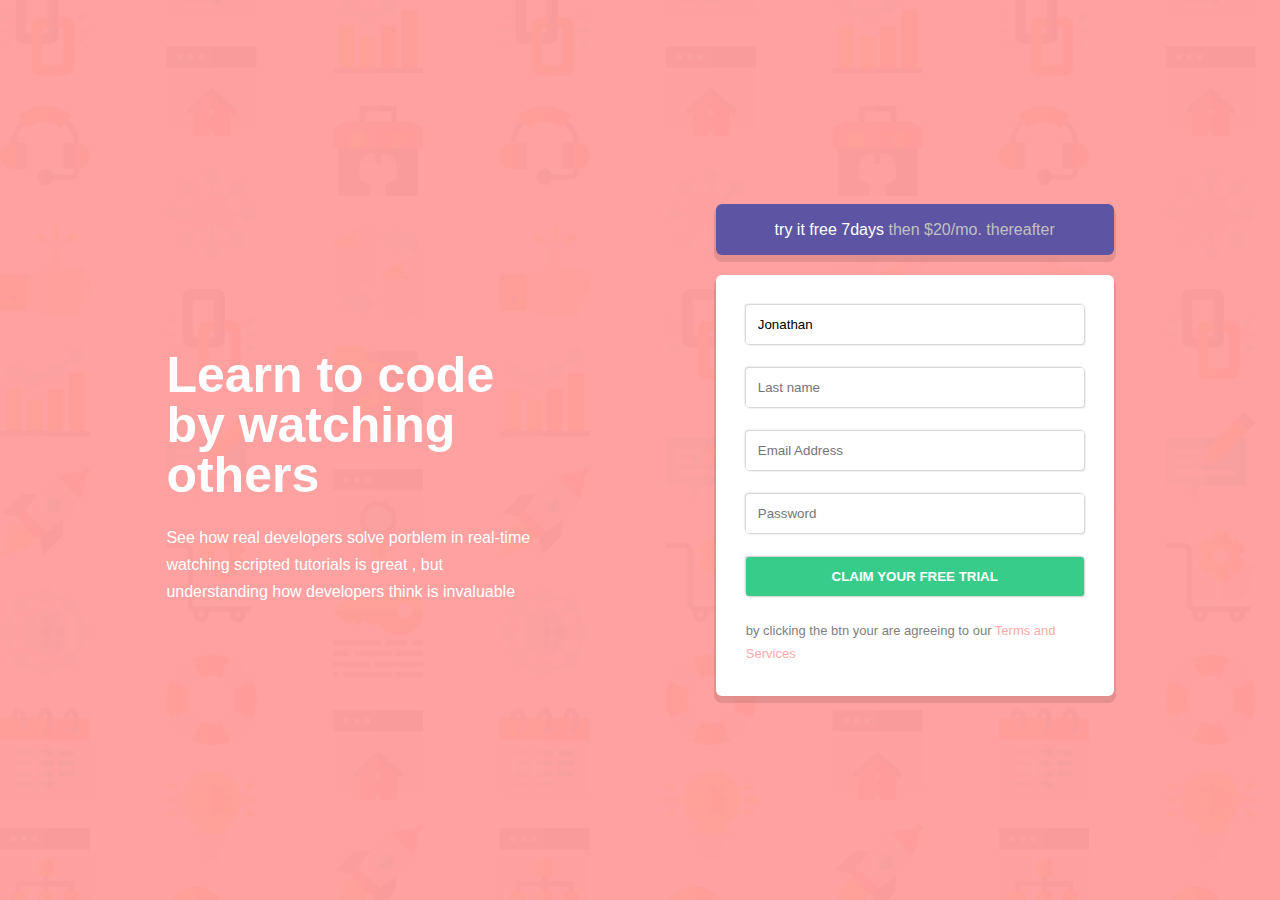
<file: block-BHaaci/index.html>
<!DOCTYPE html>
<html lang="en">
<head>
    <meta charset="UTF-8">
    <meta http-equiv="X-UA-Compatible" content="IE=edge">
    <meta name="viewport" content="width=device-width, initial-scale=1.0">
    <title>Form webpages</title>

    <!-- External css starts here -->
    <link rel="stylesheet" href="assets/stylesheets/style.css">
</head>
<body>
    <section  id="form-container">
        <div class="trial-page-container">
            <div class="trial-content">
                <h1>Learn to code by watching others</h1>
                <p>
                    See how real developers  solve  porblem in real-time 
                    watching scripted tutorials is great , but  understanding how developers think is invaluable
                </p>
            </div>
            <div class="trial-form-container">
                <div class="free-trial">
                    <a href="#">try it free 7days <span>then $20/mo. thereafter</span></a>
                </div>
                <div class="trial-form">
                    <form action="#">
                        <fieldset>
                            <input type="text" name="Firstname" id="firstname" placeholder="First-name" value="Jonathan">
                            <input type="text" name="Lastname" id="lastname" placeholder="Last name">
                            <input type="email" name="emailid" id=" email" placeholder="Email Address">
                            <input type="password" name="pswd" id="pass" placeholder="Password">
                            <input type="submit"class="form-btn" value="CLAIM YOUR FREE TRIAL">
                        </fieldset>
                        <div class="form-terms-condition">
                            <a href="#">by clicking the btn your are agreeing to our <span>Terms  and Services</span></a>
                        </div>
                        
                    </form>
                </div>
            </div>
        </div>
    </section>
</body>
</html>
</file>
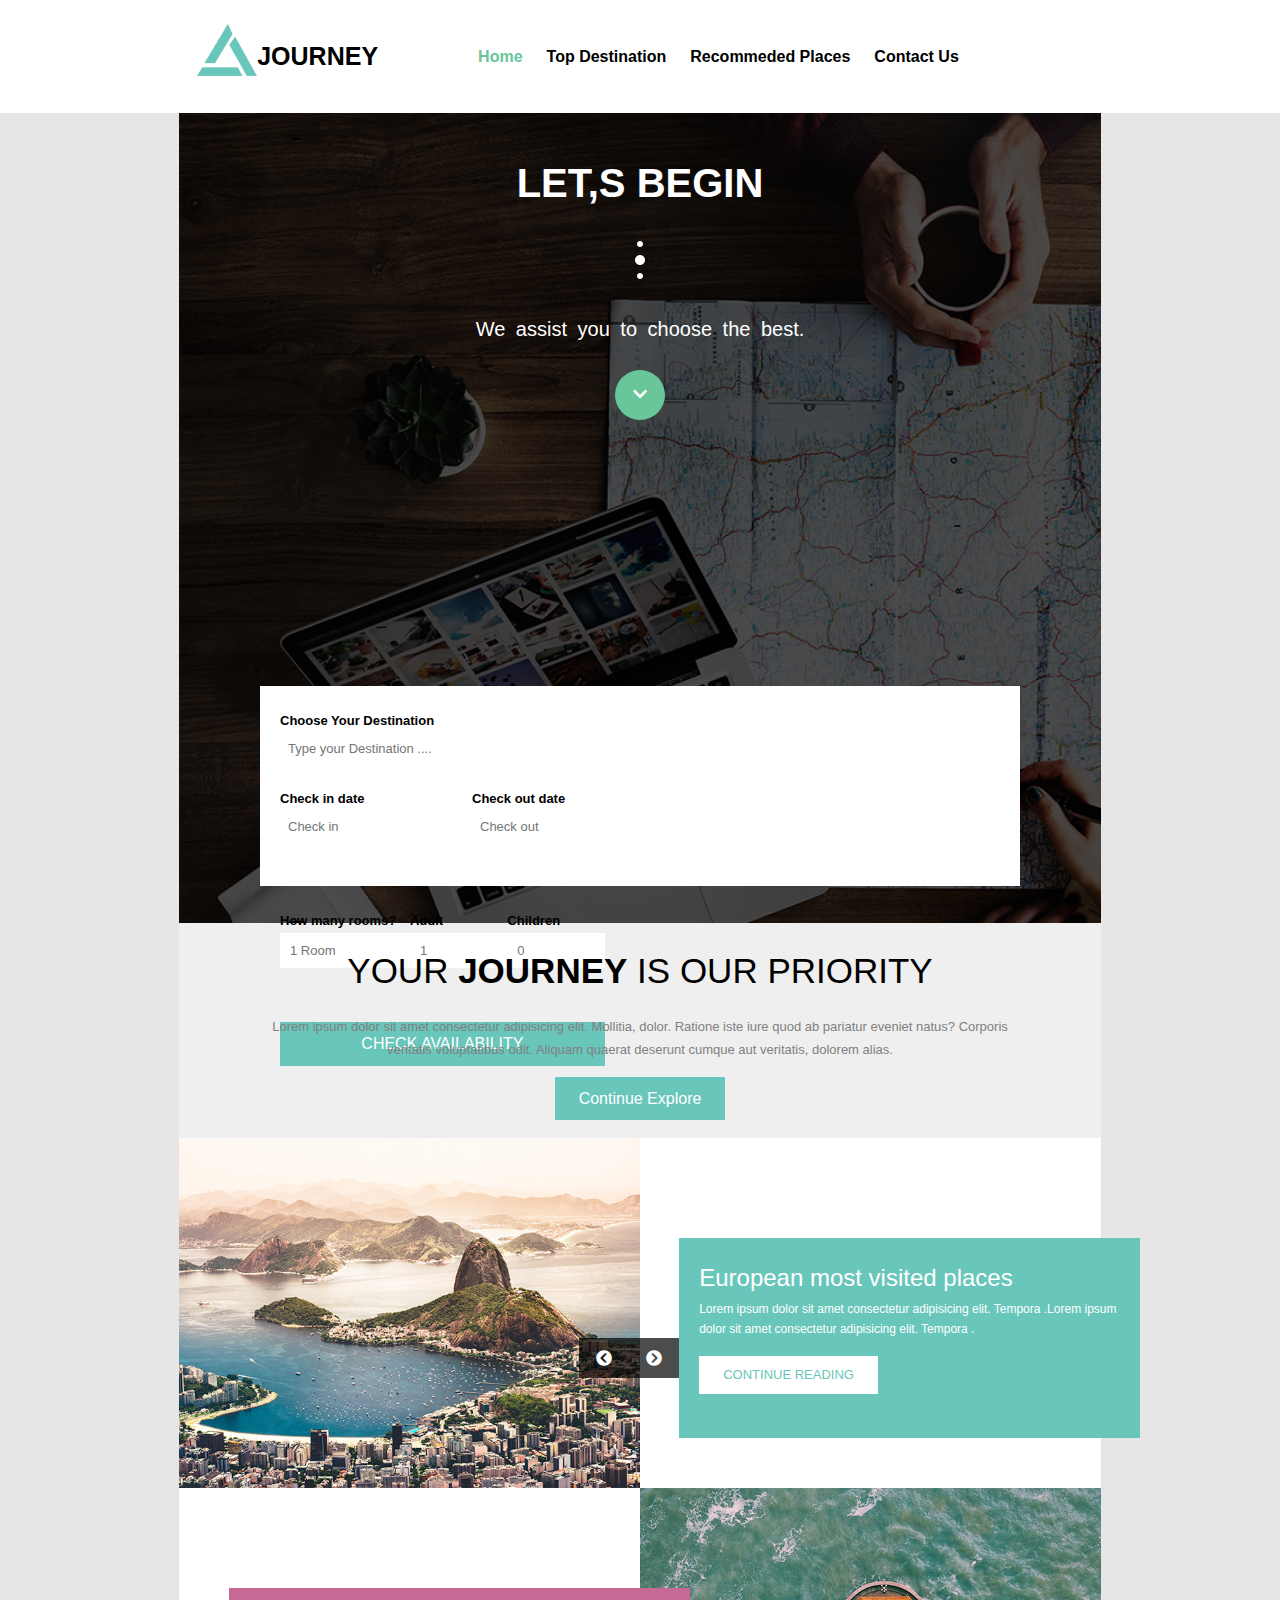
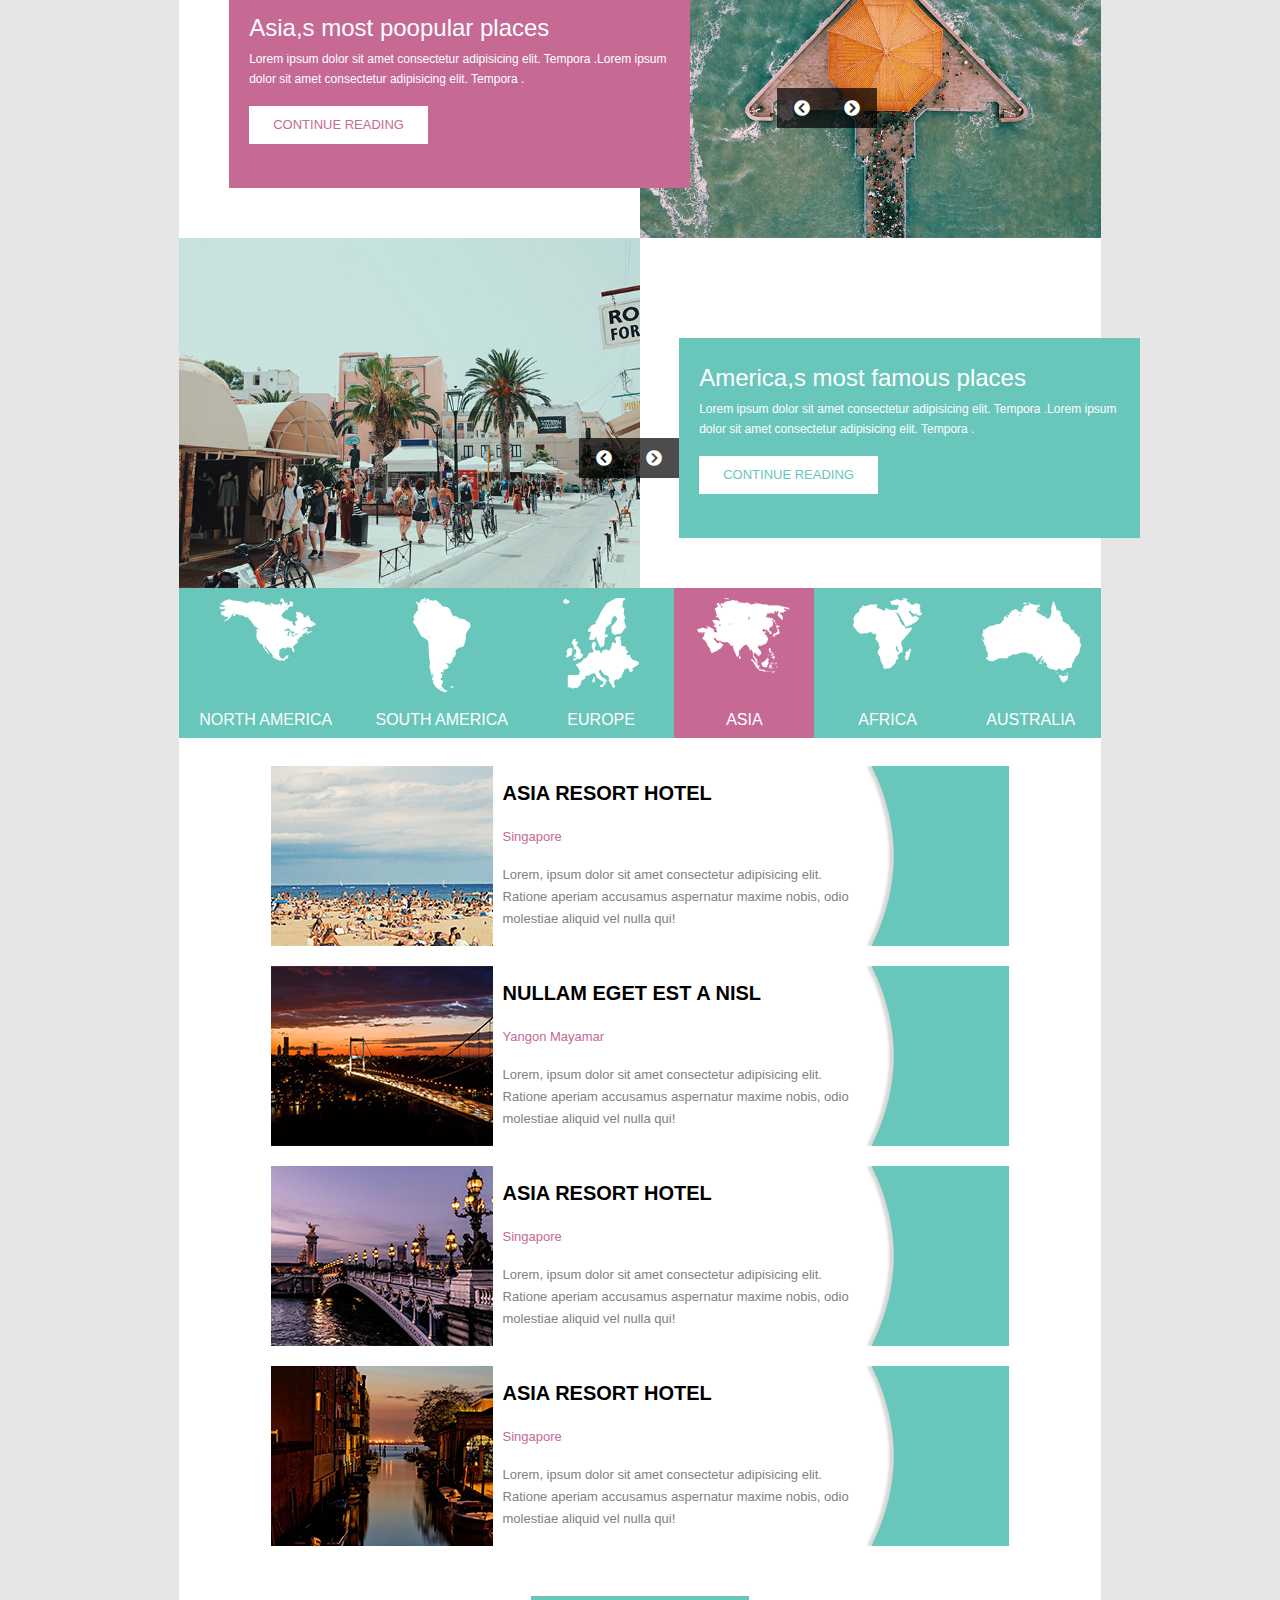
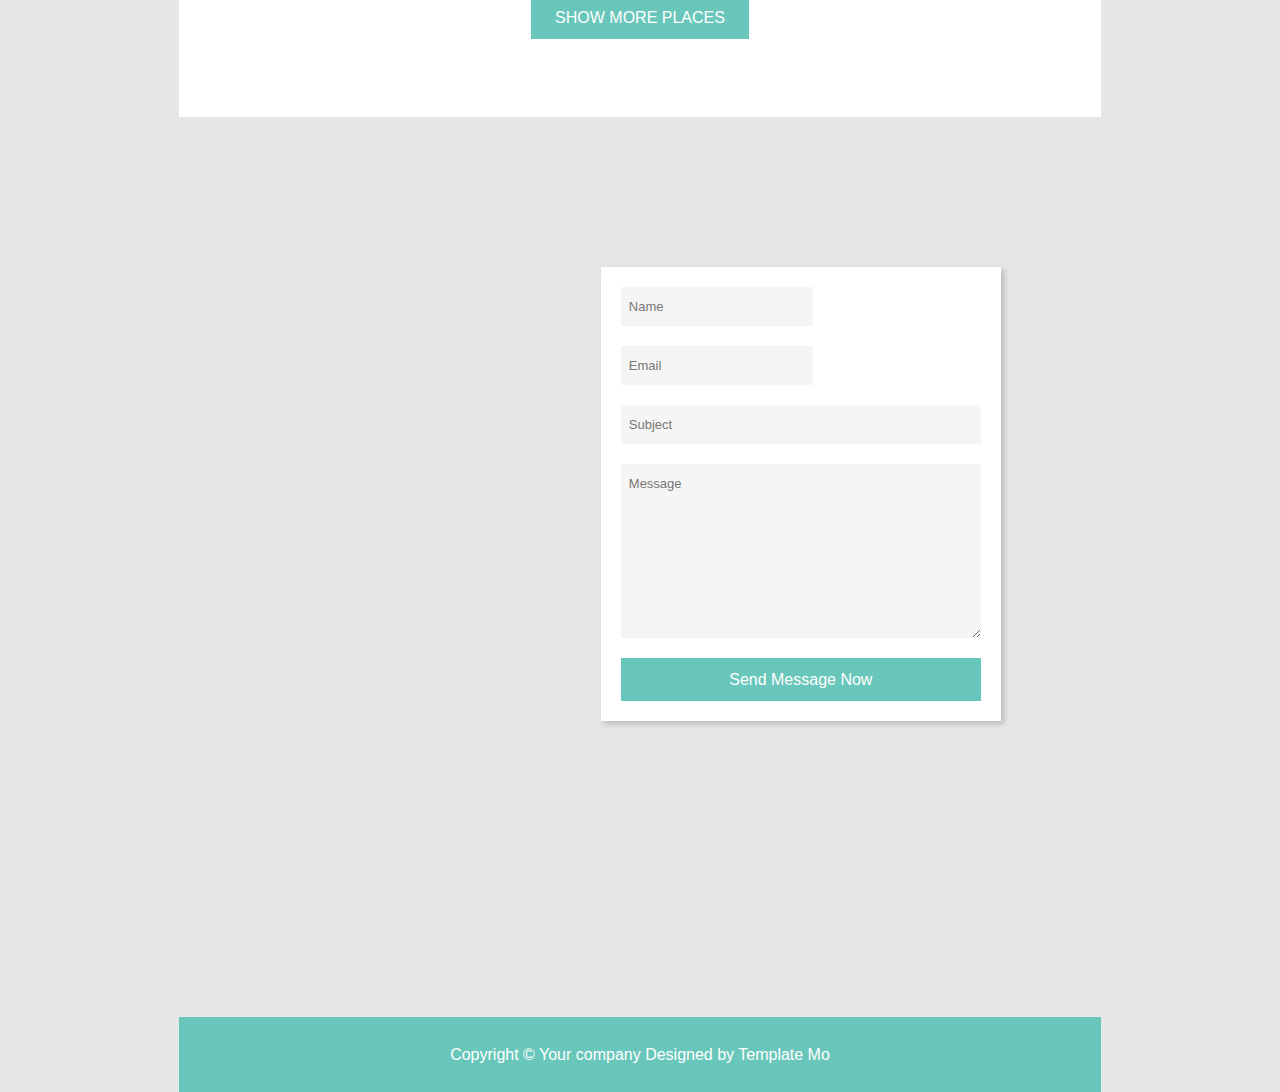
<file: block-BHaacj/index.html>
<!DOCTYPE html>
<html lang="en">
<head>
    <meta charset="UTF-8">
    <meta http-equiv="X-UA-Compatible" content="IE=edge">
    <meta name="viewport" content="width=device-width, initial-scale=1.0">
    <title>Document</title>
    <link rel="stylesheet" href="assets/stylesheets/style.css">

    <!-- Custom link for the font awesome  -->
    <link href="https://cdnjs.cloudflare.com/ajax/libs/font-awesome/5.13.0/css/all.min.css" rel="stylesheet">
</head>
<body>
    <header id="navigation-bar">
        <nav class="middel">
            <div class="logo middel">
                <a href="#"><img src="assets/logo.png" alt="Website logo"></a>
                <a href="#">JOURNEY</a>
            </div>
            <ul class="flex">
                <li><a href="#home" class="active-webpage">Home</a></li>
                <li><a href="#Top-destination">Top Destination</a></li>
                <li><a href="#paid-articles">Recommeded Places</a></li>
                <li><a href="#contact-section">Contact Us</a></li>
            </ul>
        </nav>
    </header>
    <main>
    <section id="home">
        <div class="home-container column">
            <div class="welcome-text column">
                <h1>LET,S BEGIN</h1>
                <div class="dots-container">
                    <img src="assets/dots-3.png" alt="">
                </div>
                <h2>We assist  you to choose the best.</h2>
                <div class="welcome-btn-container">
                    <div class="welcome-btn m middel">
                        <a href="#"><i class="fas fa-chevron-down"></i></a>
                    </div>
                </div>
            </div>
            <form class="book-destination flex">
                <fieldset class="trip-detail">
                    <label for="Destination">Choose Your Destination</label>
                    <input type="text" id="Destination "  class="inputbox" placeholder="Type your Destination ....">
                    <div class="trip-dates">
                        <div class="form-col-1">
                            <label for="checkindate">Check in date</label>
                            <input type="text" id="checkindate"  class="inputbox" placeholder="Check in">
                        </div>
                        <div class="form-col-2">
                            <label for="checkoutdate">Check out date</label>
                            <input type="text" id="checkoutdate "  class="inputbox" placeholder="Check out">
                        </div>
                    </div>
                </fieldset>
                <fieldset class="trip-checkout column">
                    <div class="user-detail flex">
                        <div class="user-detail-1">
                            <label for="Rooms">How many rooms?</label>
                            <input type="number" id="Rooms"  min="1" max="5" class="inputbox" placeholder="1 Room">
                        </div>
                        <div class="user-detail-2">
                            <label for="adult">Adult</label>
                            <input type="number" id="adult"  min="1" max="5" class="inputbox" placeholder="1 ">
                        </div>
                        <div class="user-detail-3">
                            <label for="Rooms">Children</label>
                            <input type="number" id="Children"  min="1" max="5" class="inputbox" placeholder="0">
                        </div>
                    </div>
                    <div class="checkout-btn">
                        <a href="#" class="btn">CHECK AVAILABILITY</a>
                    </div>
                </fieldset>
            </form>
        </div>
    </section>

    <!-- home section ends here  -->
    <!-- Explore text section  starts here  -->
    <section id="Explore-text-container" class="middel">
        <div class="Explore-text ">
            <h2 class="explore-heading">
                YOUR <span>JOURNEY</span> IS OUR PRIORITY
            </h2>
            <p>
                Lorem ipsum dolor sit amet consectetur adipisicing elit. Mollitia, dolor. Ratione iste iure quod ab pariatur eveniet natus? Corporis veritatis voluptatibus odit. Aliquam quaerat deserunt cumque aut veritatis, dolorem alias. 
            </p>
            <div class="btn-container">
                <a href="#" class="btn">Continue Explore</a>
            </div>
        </div>
    </section>
     <!-- explore  text section  ends here  -->

     <section id="Top-destination">
         <div class="destination-container">
             <div class="destination-image">
                 <img src="assets/tm-img-01.jpg" alt="">
             </div>
             <div class="carousel-container flex">
                 <div class="carousel-left carousel middel">
                    <i class="fas fa-chevron-circle-left"></i>
                 </div>
                 <div class="carousel-left carousel middel">
                    <i class="fas fa-chevron-circle-right"></i>
                 </div>
                 
             </div>
             <div class="destination-content">
                 <h2 class="sub-heading">
                     European most visited places
                 </h2>
                 <p>
                     Lorem ipsum dolor sit amet consectetur adipisicing elit. Tempora .Lorem ipsum dolor sit amet consectetur adipisicing elit. Tempora .
                 </p>
                 <a href="#" class="btn">CONTINUE READING</a>
             </div>
         </div>


         <div class="destination-container flex even-destination">
             <div class="blank-div">

             </div>
            <div class="destination-image">
                <img src="assets/tm-img-02.jpg" alt="">
            </div>
            <div class="carousel-container flex right-side-carousel">
                <div class="carousel-left carousel middel">
                   <i class="fas fa-chevron-circle-left"></i>
                </div>
                <div class="carousel-left carousel middel">
                   <i class="fas fa-chevron-circle-right"></i>
                </div>
                
            </div>
            <div class="destination-content right-side-content">
                <h2 class="sub-heading">
                    Asia,s most poopular places
                </h2>
                <p>
                    Lorem ipsum dolor sit amet consectetur adipisicing elit. Tempora .Lorem ipsum dolor sit amet consectetur adipisicing elit. Tempora .
                </p>
                <a href="#" class="btn">CONTINUE READING</a>
            </div>
        </div>


        <div class="destination-container">
            <div class="destination-image">
                <img src="assets/tm-img-03.jpg" alt="">
            </div>
            <div class="carousel-container flex">
                <div class="carousel-left carousel middel">
                   <i class="fas fa-chevron-circle-left"></i>
                </div>
                <div class="carousel-left carousel middel">
                   <i class="fas fa-chevron-circle-right"></i>
                </div>
                
            </div>
            <div class="destination-content">
                <h2 class="sub-heading">
                    America,s most famous  places
                </h2>
                <p>
                    Lorem ipsum dolor sit amet consectetur adipisicing elit. Tempora .Lorem ipsum dolor sit amet consectetur adipisicing elit. Tempora .
                </p>
                <a href="#" class="btn">CONTINUE READING</a>
            </div>
        </div>
     </section>
<!-- continent section starts here -->
     <section id="continents-section" class="flex">
         <div class="continent-container">
             <img src="assets/north-america.png" alt="">
            <h5 class="continent-name">NORTH AMERICA</h5>
         </div>
         <div class="continent-container">
            <img src="assets/south-america.png" alt="">
           <h5 class="continent-name"> SOUTH AMERICA</h5>
        </div>
        <div class="continent-container">
            <img src="assets/europe.png" alt="">
           <h5 class="continent-name">EUROPE</h5>
        </div>
        <div class="continent-container asia">
            <img src="assets/asia.png" alt="">
           <h5 class="continent-name">ASIA</h5>
        </div>
        <div class="continent-container">
            <img src="assets/africa.png" alt="">
           <h5 class="continent-name">AFRICA</h5>
        </div>
        <div class="continent-container">
            <img src="assets/australia.png" alt="">
           <h5 class="continent-name">AUSTRALIA</h5>
        </div>
        <div class="continent-container">
            <img src="assets/antartica.png" alt="">
           <h5 class="continent-name">ANTRACTICA</h5>
        </div>

     </section>
<!-- continent section ends here  -->

<!-- paid article section starts here  -->
   <section id="paid-articles">
       <div class="paid-article-container">
           <article class="flex">
               <div class="article-image">
                   <img src="assets/tm-img-06.jpg" alt="">
               </div>
               <div class="article-content">
                   <h2 class="article-title">
                       ASIA RESORT HOTEL
                   </h2>
                   <a href="#" class="article-category">Singapore</a>
                   <p>
                       Lorem, ipsum dolor sit amet consectetur adipisicing elit. Ratione aperiam accusamus aspernatur maxime nobis, odio molestiae aliquid vel nulla qui!
                   </p>
               </div>
               <div class="article-btn middel">
                   <div class="btn-curve ">
                       <img src="assets/button-curve.png" alt="">
                   </div>
                   <div class="btn-text">
                       <h5>$440</h5>
                       <a href="#">CONTINUE READING</a>
                   </div>
               </div>
           </article>

           <article class="flex">
            <div class="article-image">
                <img src="assets/tm-img-07.jpg" alt="">
            </div>
            <div class="article-content">
                <h2 class="article-title">
                   NULLAM EGET EST A NISL
                </h2>
                <a href="#" class="article-category">Yangon Mayamar</a>
                <p>
                    Lorem, ipsum dolor sit amet consectetur adipisicing elit. Ratione aperiam accusamus aspernatur maxime nobis, odio molestiae aliquid vel nulla qui!
                </p>
            </div>
            <div class="article-btn middel">
                <div class="btn-curve ">
                    <img src="assets/button-curve.png" alt="">
                </div>
                <div class="btn-text">
                    <h5>$440</h5>
                    <a href="#">CONTINUE READING</a>
                </div>
            </div>
        </article>
        <article class="flex">
            <div class="article-image">
                <img src="assets/tm-img-05.jpg" alt="">
            </div>
            <div class="article-content">
                <h2 class="article-title">
                    ASIA RESORT HOTEL
                </h2>
                <a href="#" class="article-category">Singapore</a>
                <p>
                    Lorem, ipsum dolor sit amet consectetur adipisicing elit. Ratione aperiam accusamus aspernatur maxime nobis, odio molestiae aliquid vel nulla qui!
                </p>
            </div>
            <div class="article-btn middel">
                <div class="btn-curve ">
                    <img src="assets/button-curve.png" alt="">
                </div>
                <div class="btn-text">
                    <h5>$440</h5>
                    <a href="#">CONTINUE READING</a>
                </div>
            </div>
        </article>

        <article class="flex">
            <div class="article-image">
                <img src="assets/tm-img-04.jpg" alt="">
            </div>
            <div class="article-content">
                <h2 class="article-title">
                    ASIA RESORT HOTEL
                </h2>
                <a href="#" class="article-category">Singapore</a>
                <p>
                    Lorem, ipsum dolor sit amet consectetur adipisicing elit. Ratione aperiam accusamus aspernatur maxime nobis, odio molestiae aliquid vel nulla qui!
                </p>
            </div>
            <div class="article-btn middel">
                <div class="btn-curve ">
                    <img src="assets/button-curve.png" alt="">
                </div>
                <div class="btn-text">
                    <h5>$440</h5>
                    <a href="#">CONTINUE READING</a>
                </div>
            </div>
        </article>
        <div class="show-more-articles middel">
            <a href="#" class="btn">SHOW MORE PLACES</a>
        </div>
        
       </div>
   </section>
<!-- Paid article section ends here  -->
<!-- Contact section starts  here  -->
   <section id="contact-section">
       <div class="map-form-container">
           <iframe src="https://www.google.com/maps/embed?pb=!1m18!1m12!1m3!1d3375.8862924510017!2d76.35322021478834!3d32.20729448114766!2m3!1f0!2f0!3f0!3m2!1i1024!2i768!4f13.1!3m3!1m2!1s0x391b530e24726e0d%3A0x71ff0cae0784712d!2sAltCampus%20Services%20Pvt.%20Ltd!5e0!3m2!1sen!2sus!4v1639915714899!5m2!1sen!2sus" width="600" height="450" style="border:0;" allowfullscreen="" loading="lazy"></iframe>
           <form action="#" class="contact-form">
               <fieldset>
                   <div class="username-data flex">
                       <input type="text" name="#" class="inputbox" placeholder="Name">
                       <input type="text" name="#" class="inputbox"  placeholder="Email">
                   </div>
                   <input type="text" placeholder="Subject" class="inputbox input-full-width" >
                   <textarea cols="30" rows="10" placeholder="Message" class="inputbox input-full-width" ></textarea>
                   <a href="#" class="btn">Send Message Now</a>
               </fieldset>
           </form>  
       </div>
   </section>
<!-- Contact section ends here  -->

</main>

<!-- Footer section starts here  -->
<footer>
    <div class="footer-container">
        Copyright &copy; Your company Designed by Template Mo
    </div>
</footer>
<!-- Footer section ends here  -->
</body>
</html>
</file>
<file: block-BHaaci/assets/stylesheets/style.css>
/* css resets starts here  */
html, body, div, span, applet, object, iframe,
h1, h2, h3, h4, h5, h6, p, blockquote, pre,
a, abbr, acronym, address, big, cite, code,
del, dfn, em, img, ins, kbd, q, s, samp,
small, strike, strong, sub, sup, tt, var,
b, u, i, center,
dl, dt, dd, ol, ul, li,
fieldset, form, label, legend,
table, caption, tbody, tfoot, thead, tr, th, td,
article, aside, canvas, details, embed, 
figure, figcaption, footer, header, hgroup, 
menu, nav, output, ruby, section, summary,
time, mark, audio, video {
	margin: 0;
	padding: 0;
	border: 0;
	font-size: 100%;
	font: inherit;
	vertical-align: baseline;
}
/* HTML5 display-role reset for older browsers */
article, aside, details, figcaption, figure, 
footer, header, hgroup, menu, nav, section {
	display: block;
}
body {
	line-height: 1;
}
ol, ul {
	list-style: none;
}
blockquote, q {
	quotes: none;
}
blockquote:before, blockquote:after,
q:before, q:after {
	content: '';
	content: none;
}
table {
	border-collapse: collapse;
	border-spacing: 0;
}
/* css reset ends here  */

/* custom webpage starts here  */

*{
	box-sizing: border-box;
}
body{
	font-family: 'Poppins',sans-serif;
	font-size: 16px;
	line-height: 1.7;
}
a{
	text-decoration: none;
	color: #fff;
	display: inline-block;
}
::placeholder{
	font-family: 'Poppins',sans-serif;
	font-weight: 500;
}

#form-container{
	width: 100%;
	height: 100vh;
	background: linear-gradient( to right ,rgba(254,121,120,0.7),rgba(255,121,120,0.7)), url("../bg-intro-desktop.png") no-repeat;
	background-size:cover;
	padding: 6% 13%;

}

#form-container .trial-page-container{
	width: 100%;
	height: 100%;
	display: flex;
	justify-content: space-between;
	align-items: center;
}

#form-container .trial-page-container .trial-content{
	width: 40%;
	height: 200px;

}
#form-container .trial-page-container .trial-content h1{
	font-size: 50px;
	font-weight: 600;
	color:#fff;
	line-height: 50px;
}
#form-container .trial-page-container .trial-content p{
	color: #fff;
	margin: 24px 0;
}
#form-container .trial-page-container .trial-form-container{
	width: 42%;

}
#form-container .trial-page-container .trial-form-container .free-trial{
	padding: 12px 0 ;
	background: #5D54A3;
	border-radius: 6px;
	text-align: center;
	margin:  0 0 20px 0;
	box-shadow:  0 5px 0 2px  rgba(0,0,0,0.1);
}

#form-container .trial-page-container .trial-form-container .free-trial span{
	color: #c1c1c1;
}
#form-container .trial-page-container .trial-form-container .trial-form{
	width: 100%;
	border-radius: 6px;
	background: #fff;
	box-shadow:  0 5px 0 2px  rgba(0,0,0,0.1);
}
#form-container .trial-page-container .trial-form-container  form{
	padding: 30px;
}
#form-container .trial-page-container .trial-form-container  form input{
	padding: 12px;
	width: 100%;
	outline: none;
	margin: 0 0 24px 0;
	border-radius: 3px;
	border: none;
	box-shadow: 1px 1px 2px rgba(0,0,0,0.2),-1px -1px 2px rgba(0,0,0,0.2);
}
#form-container .trial-page-container .trial-form-container  form .form-btn{
	background: #37CC8A;
	color: #fff;
	font-family: 'Poppins',sans-serif;
	font-weight: 600;
}

#form-container .trial-page-container .trial-form-container  form .form-terms-condition a{
	color: grey;
	font-size: 13px;
}
#form-container .trial-page-container .trial-form-container  form .form-terms-condition span{
	color: #FFAAA9;
}
</file>
<file: block-BHaacj/assets/stylesheets/style.css>
/* css reset starts here  */

html, body, div, span, applet, object, iframe,
h1, h2, h3, h4, h5, h6, p, blockquote, pre,
a, abbr, acronym, address, big, cite, code,
del, dfn, em, img, ins, kbd, q, s, samp,
small, strike, strong, sub, sup, tt, var,
b, u, i, center,
dl, dt, dd, ol, ul, li,
fieldset, form, label, legend,
table, caption, tbody, tfoot, thead, tr, th, td,
article, aside, canvas, details, embed, 
figure, figcaption, footer, header, hgroup, 
menu, nav, output, ruby, section, summary,
time, mark, audio, video {
	margin: 0;
	padding: 0;
	border: 0;
	font-size: 100%;
	font: inherit;
	vertical-align: baseline;
}
/* HTML5 display-role reset for older browsers */
article, aside, details, figcaption, figure, 
footer, header, hgroup, menu, nav, section {
	display: block;
}
body {
	line-height: 1;
}
ol, ul {
	list-style: none;
}
blockquote, q {
	quotes: none;
}
blockquote:before, blockquote:after,
q:before, q:after {
	content: '';
	content: none;
}
table {
	border-collapse: collapse;
	border-spacing: 0;
}
/* css reset ends here  */

/* custom style starts here  */

*{
    box-sizing: border-box;
}
body{
    font-size:16px;
    line-height:1.7;
    font-family:'Roboto' ,sans-serif;
    background: rgb(230,230,230);
    color: #fff;
}
body p{
    color: grey;
    font-size: 13px;
}
a{
    text-decoration: none;
    display: inline-block;
    color:#000;
}
.flex{
    display: flex;
    justify-content: space-between;
    align-items: center;
    flex-flow:row wrap;
}
.middel{
    display: flex;
    justify-content: center;
    align-items: center;
    flex-flow:row wrap;
}
.column{
    display: flex;
    justify-content: space-between;
    align-items: center;
    flex-flow:column wrap;
}

::placeholder{
    font-family:'Roboto' ,sans-serif;
}
.btn{
    padding: 8px 24px;
    background: #69C6BA;
    color: #fff;
}
#navigation-bar{
    width: 100%;
    padding: 24px 14%;
    background: #fff;
    
}
#navigation-bar .logo a{
    font-size:25px;
    font-weight: 700;
}
#navigation-bar nav ul{
    margin:  0 100px;
}
#navigation-bar nav ul li{
    margin:  0 24px 0 0;
}
#navigation-bar nav ul li a{
    font-weight: 700;
}
#navigation-bar nav ul li a:hover{
    color: #69C69A;
}
#navigation-bar nav ul li  .active-webpage{
    color: #69C69A;
}
/* Navigation bar ends here   */

/* Home section starts here  */

main{
    width: 100%;
    padding: 0 14%;
    
}
section{
    width: 100%;
    /* box-shadow: 4px 0 20px  rgba(0,0,0,0.2),-4px 0 8px  rgba(0,0,0,0.2); */
  
}

#home .home-container{
    width: 100%;
    height: 90vh;
    background: linear-gradient(rgba(0,0,0,0.7),rgba(0,0,0,0.7)) ,url('../banner.jpg');
    background-size:cover;
    object-fit: cover;
    padding: 4% 0;
}
#home .home-container .welcome-text{
    width: 400px;
    /* background: blue; */
    justify-content: center;
    
  
}
#home .home-container .welcome-text h1{
    font-size: 40px;
    font-weight: 600;
}
#home .home-container .welcome-text .dots-container{
    margin: 24px 0;
}

#home .home-container .welcome-text h2{
    font-size: 20px;
    word-spacing:5px;
}

#home .home-container .welcome-text .welcome-btn{
    width: 50px;
    height: 50px;
    border-radius: 50%;
    background: #69C69A;
    margin: 24px 0 0 0;
}
#home .home-container .welcome-text .welcome-btn i{
    color: #fff;
}

#home .home-container .book-destination{
    width: 760px;
    height: 200px;
    background:#fff;
    
}

#home .home-container .book-destination .trip-detail{
    width: 50%;
    height: 100%;
   
}
#home .home-container .book-destination .trip-checkout{
    width: 48%;
    height: 100%;
    
}
#home .home-container .book-destination label{
    font-weight: 700;
    color: #000;
    font-size: 13px;
}
 .inputbox{
    display: block;
    border: none;
    outline: none;
    padding:8px;
    box-sizing: border-box;
    margin:0 0 20px 0;
    font-size: 13px;
}
#home .home-container .book-destination .trip-dates{
    display: flex;
    justify-content: space-between;
}
#home .home-container .book-destination trip-checkout{
    padding: 10px;
}
#home .home-container .book-destination .user-detail{
    width: 100%;
    height: 50%;
    
}
.book-destination .user-detail .user-detail-1{
    width: 40%;
    height: 100%;
    
  
}
 .book-destination .trip-checkout .user-detail .inputbox{
     width: 100%;
     padding: 10px 10px;
}
 .book-destination .user-detail .user-detail-2{
    width: 30%;
    height: 100%;
  
}
.book-destination .user-detail .user-detail-3{
    width: 30%;
    height: 100%;
   
}
.book-destination  .trip-checkout .checkout-btn 
{
    width: 100%;
}
.book-destination .trip-checkout .checkout-btn a{
    width: 100%;
    text-align: center;
}
#home .home-container .book-destination  fieldset{
    padding: 20px;
}


/* Home ends here   */
#Explore-text-container{
    background:rgb(239,239,239) ;
    padding: 2% 10%;
}

.Explore-text{
    text-align: center;
    color: #000;
}
 .Explore-text h2{
    font-size: 35px;
    margin: 0 0 16px 0;
    color: #000;
}
.Explore-text h2 span{
    font-weight: 600;
}
.Explore-text p{
    margin: 0 0 16px 0;
}


/* Explore section ends here  */

/* Destination section start  here  */
#Top-destination {
    background: #fff;
  
}
#Top-destination .destination-container {
    width: 100%;
    height: 350px ;
    position: relative;
    
}
#Top-destination .destination-container .blank-container{
    width: 50%;
}
#Top-destination .destination-container .destination-image{
    width: 50%;
    height: 100%;
   
}
#Top-destination .destination-container .destination-image img{
    width: 100%;
    height: 100%;
    object-fit: cover;
}
#Top-destination .destination-container .carousel-container{
    width: 100px;
    height: 40px;
    position: absolute;
    top: 200px;
    left: 400px;
}
#Top-destination .destination-container .carousel-container .carousel{
    width: 50%;
    height: 100%;
    background: rgba(0,0,0,0.7);
}
#Top-destination .destination-container .destination-content{
    position: absolute;
    width: 50%;
    height: 200px;
    background:#69C6BA;
    top: 100px;
    left:500px;
    padding: 20PX;
    color: #fff;
}
#Top-destination .destination-container .destination-content p{
    color: #fff;
    font-size: 12px;
}
#Top-destination .destination-container .destination-content a{
    background: #fff;
    color: #69C6BA;
    margin: 16px 0;
    font-size: 13px;
}

.sub-heading{
    font-size: 24px;
}

#Top-destination .destination-container .right-side-content{
    top: 100px;
    left:50px;
    background: rgb(198,105, 149);
}

#Top-destination .destination-container .right-side-carousel{
    top: 200px;
    left: 598px;
}
#Top-destination .destination-container .right-side-content a{
    color: rgb(198,105, 149);
}

/* Destination section ends here   */
/* custom style ends here  */

/* Continent section starts here  */
#continents-section {

    width: 100%;
    height: 150px;
    background:#69C6BA;
}
#continents-section .continent-container{
    text-align: center;
    height: 100%;
    padding: 10px 20px;
}
#continents-section .continent-container:hover{
    background: rgb(198,105, 149);
}
#continents-section .asia{
    background: rgb(198,105, 149);
}
/* Continent section ends  here  */


/* paid artilce starts here  */
#paid-articles{
  
    background: #fff;
    padding: 3% 10%;
}
#paid-articles .paid-article-container article{
    width: 100%;
    height: 180px;
    background: #fff;
    margin: 0 0 20px 0;
}
#paid-articles .paid-article-container article .article-image{
    width: 30%;
    height: 100%;
  
}
#paid-articles .paid-article-container article .article-image img{
    width: 100%;
    height: 100%;
    object-fit:cover;
}

#paid-articles .paid-article-container article .article-content{
    width: 50%;
    height: 100%;
    background: #fff;
   padding: 10px;
   
}
#paid-articles .paid-article-container article .article-content .article-title{
    color: #000;
    font-weight: 600;
    font-size: 20px;
}
article .article-content .article-category{
    color: rgb(198,105, 149);
    font-size: 13px;
    margin: 16px 0;
}
#paid-articles .paid-article-container article .article-btn{
    width: 20%;
    height: 100%;
    background: #69C6BA;
    color: #fff;
    justify-content: flex-start;
    
}
#paid-articles .paid-article-container article .article-btn .btn-text{
    padding:  0 0 0 20px;
}
#paid-articles .paid-article-container article .article-btn h5{
    font-size:40px;
}


#paid-articles .paid-article-container article .article-btn a{
    font-size: 12px;
    color: #fff;
    
}
#paid-articles .paid-article-container .show-more-articles{
    margin:  50px 0;
}


/* paid artilces ends here  */

/* Contact section starts here  */
#contact-section{
    height: 100vh;
 

}
#contact-section .map-form-container{
    width: 100%;
    height: 100%;
    position: relative;
}
#contact-section .map-form-container iframe{
    width: 100%;
    height: 100%;
   
}
.map-form-container form{
    width: 400px;
    position: absolute;
    top: 150px;
    right: 100px;
    background: #fff;
    padding: 20px;
    box-shadow:3px 3px 6px rgba(0,0,0,0.2);
   
}
.map-form-container form .inputbox{
    padding: 12px 8px ;
    outline: none;
    background: #f5f5f5;
}
.map-form-container form .input-full-width{
    width: 100%;
}
.map-form-container form .btn{
    text-align: center;
    width: 100%;
    
}
/* Contact section ends  here  */

/* Footer section starts here  */
footer{
    width: 100%;
    padding: 0px 14%;
}
footer .footer-container{
    text-align: center;
    background: #69C6BA;
    padding: 24px 0;
}
/* Footer section ends here  */
</file>
